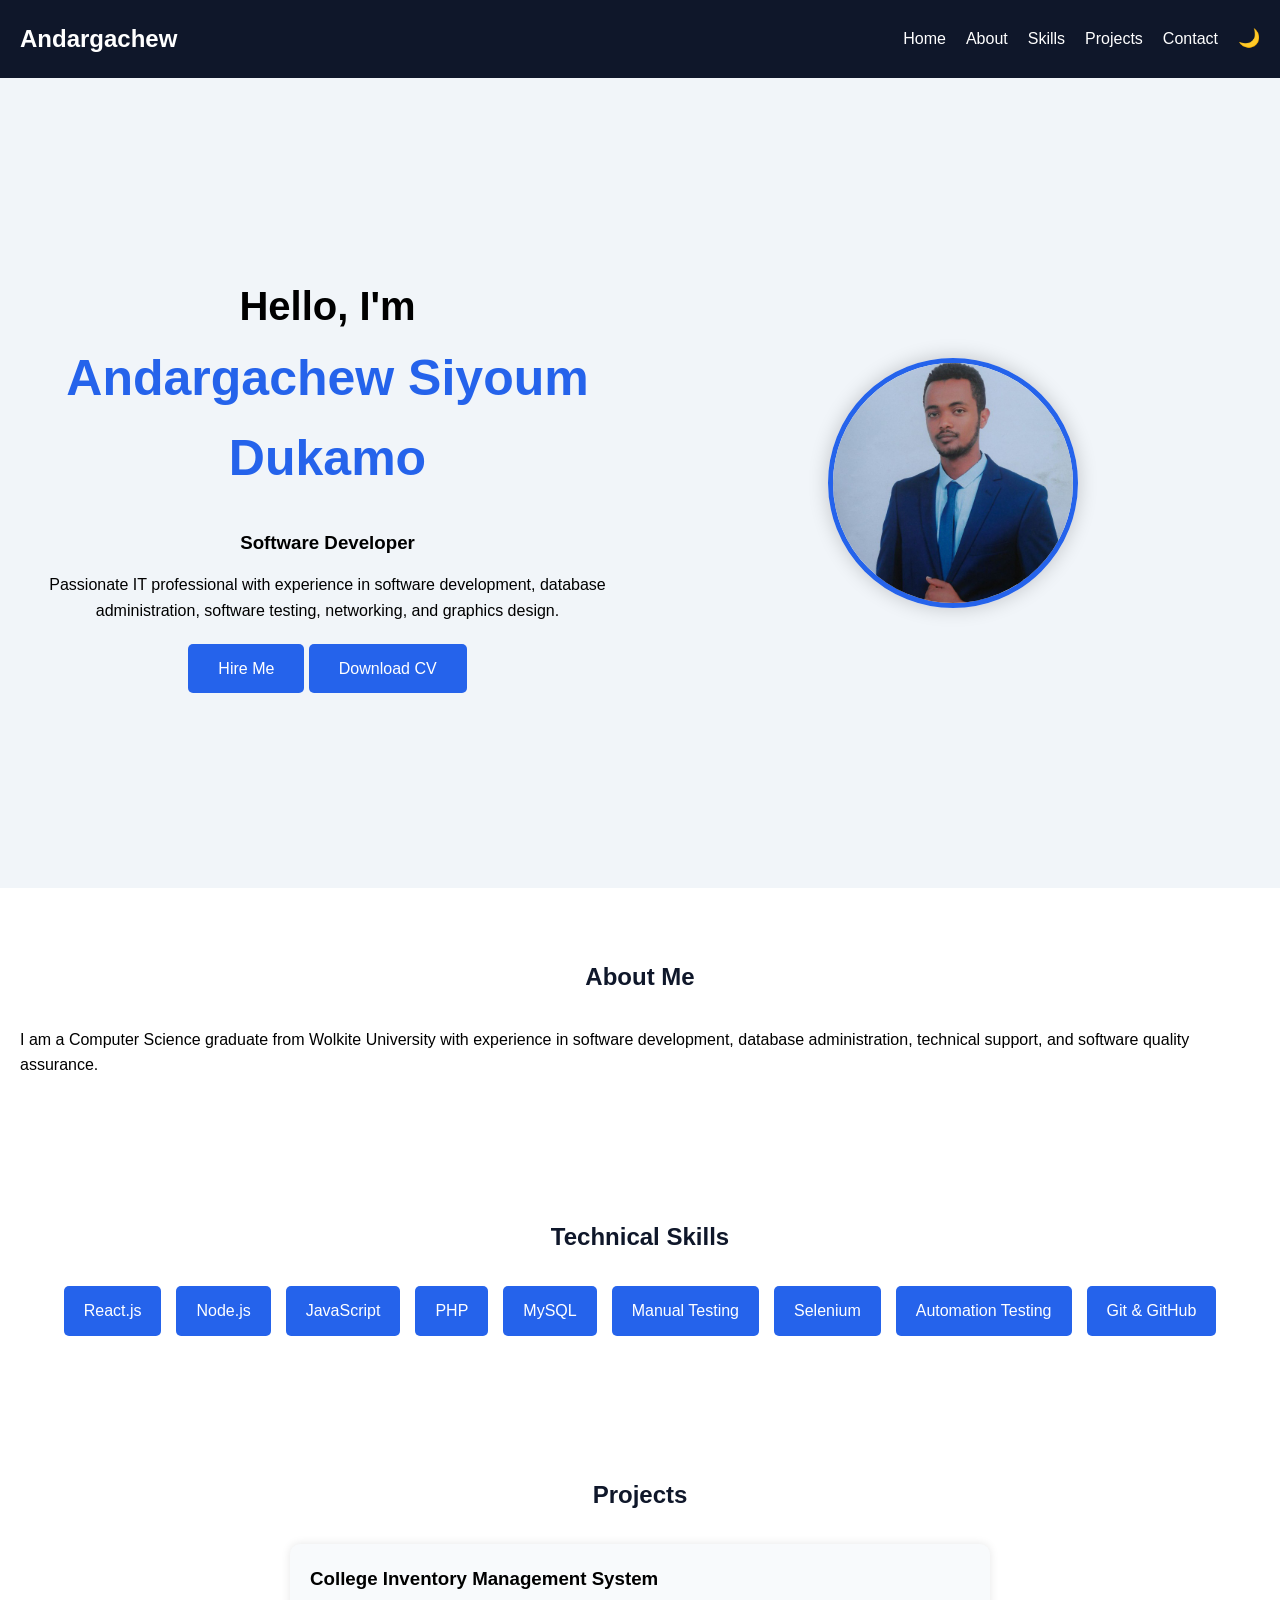
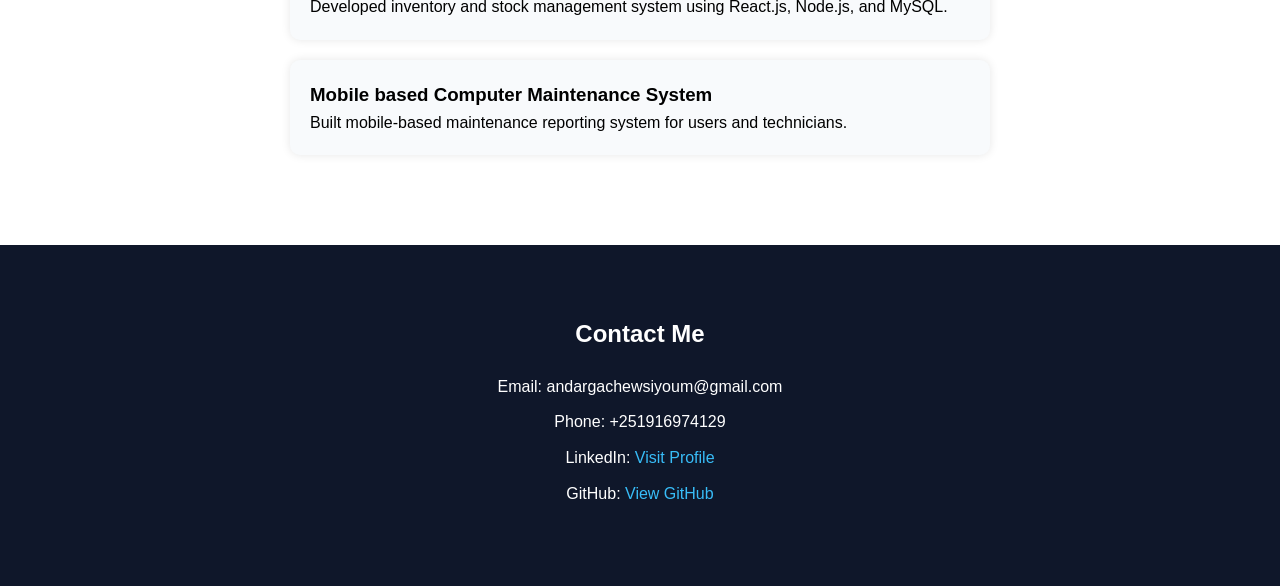
<file: index.html>
<!DOCTYPE html>
<html lang="en">
<head>
    <meta charset="UTF-8">
    <meta name="viewport" content="width=device-width, initial-scale=1.0">
    <title>Andargachew Portfolio</title>

    <link rel="stylesheet" href="style.css">
</head>
<body>

    <!-- Navigation -->
    <header>
    <nav>
    <h2 class="logo">Andargachew</h2>

    <div class="menu-toggle" onclick="toggleMenu()">☰</div>

    <ul id="menu">
        <li><a href="#home">Home</a></li>
        <li><a href="#about">About</a></li>
        <li><a href="#skills">Skills</a></li>
        <li><a href="#projects">Projects</a></li>
        <li><a href="#contact">Contact</a></li>
        <li><button onclick="toggleDarkMode()" class="dark-btn">🌙</button></li>
    </ul>
</nav>
    </header>

    
    <!-- Home Section -->
<section id="home" class="home">

    <div class="home-content">

        <div class="text-content">

            <h1>Hello, I'm</h1>

            <h2>Andargachew Siyoum Dukamo</h2>

            <h3><span id="typing"></span></h3>

            <p>
                Passionate IT professional with experience in software development,
                database administration, software testing, networking, and graphics design.
            </p>

           <div class="button-container">
    <a href="#contact" class="btn">Hire Me</a>

    <a href="./cv/Andargachew_Siyoum_CV.pdf"
       target="_blank"
       class="btn">
       Download CV
    </a>
</div>

        </div>

        <div class="image-content">

            <img src="images/profile.jpg" alt="Profile Picture">

        </div>

    </div>

</section>

    <!-- About Section -->
    <section id="about" class="reveal">

        <h2>About Me</h2>

        <p>
            I am a Computer Science graduate from Wolkite University with
            experience in software development, database administration,
            technical support, and software quality assurance.
        </p>

    </section>

    <!-- Skills -->
    <section id="skills" class="reveal">

        <h2>Technical Skills</h2>

        <div class="skills-container">

            <div class="skill">React.js</div>
            <div class="skill">Node.js</div>
            <div class="skill">JavaScript</div>
            <div class="skill">PHP</div>
            <div class="skill">MySQL</div>
            <div class="skill">Manual Testing</div>
            <div class="skill">Selenium</div>
            <div class="skill">Automation Testing</div>
            <div class="skill">Git & GitHub</div>

        </div>

    </section>

    <!-- Projects -->
   <section id="projects" class="reveal">

        <h2>Projects</h2>

        <div class="project-card">

            <h3>College Inventory Management System</h3>

            <p>
                Developed inventory and stock management system using
                React.js, Node.js, and MySQL.
            </p>

        </div>

        <div class="project-card">

            <h3>Mobile based Computer Maintenance System</h3>

            <p>
                Built mobile-based maintenance reporting system for users and technicians.
            </p>
            

    </section>

    <!-- Contact -->
   <section id="contact" class="reveal">

        <h2>Contact Me</h2>

        <p>Email: andargachewsiyoum@gmail.com</p>

        <p>Phone: +251916974129</p>

        <p>
            LinkedIn:
            <a href="https://www.linkedin.com/in/andargachew-siyoum-ab01a640a/" target="_blank">
                Visit Profile
            </a>
        </p>

        <p>
            GitHub:
            <a href="https://github.com/andargachewgithub/" target="_blank">
                View GitHub
            </a>
        </p>

    </section>

    <script src="script.js"></script>

</body>
</html>
</file>
<file: style.css>
*{
    margin:0;
    padding:0;
    box-sizing:border-box;
}

body{
    font-family:Arial, sans-serif;
    line-height:1.6;
}

/* Navigation */
header{
    background:#0f172a;
    padding:20px;
    position:sticky;
    top:0;
}

nav{
    display:flex;
    justify-content:space-between;
    align-items:center;
}

.logo{
    color:white;
}

nav ul{
    display:flex;
    list-style:none;
}

nav ul li{
    margin-left:20px;
}

nav ul li a{
    color:white;
    text-decoration:none;
    transition:0.3s;
}

nav ul li a:hover{
    color:#38bdf8;
}

/* Home Section */
.home{
    height:90vh;
    background:#f1f5f9;
    display:flex;
    justify-content:center;
    align-items:center;
    text-align:center;
    padding:20px;
}

.home-content h1{
    font-size:40px;
}

.home-content h2{
    font-size:50px;
    color:#2563eb;
}

.home-content h3{
    margin:15px 0;
}

.home-content p{
    max-width:700px;
    margin:auto;
}

.btn{
    display:inline-block;
    margin-top:20px;
    padding:12px 30px;
    background:#2563eb;
    color:white;
    text-decoration:none;
    border-radius:5px;
    transition:0.3s;
}

.btn:hover{
    background:#1d4ed8;
}

/* Sections */
section{
    padding:70px 20px;
}

section h2{
    text-align:center;
    margin-bottom:30px;
    color:#0f172a;
}

/* Skills */
.skills-container{
    display:flex;
    flex-wrap:wrap;
    gap:15px;
    justify-content:center;
}

.skill{
    background:#2563eb;
    color:white;
    padding:12px 20px;
    border-radius:5px;
}

/* Projects */
.project-card{
    background:#f8fafc;
    padding:20px;
    margin:20px auto;
    max-width:700px;
    border-radius:10px;
    box-shadow:0 0 10px rgba(0,0,0,0.1);
}

/* Contact */
#contact{
    text-align:center;
    background:#0f172a;
    color:white;
    padding:70px 20px;
}

#contact h2{
    color:white;
    margin-bottom:20px;
}

#contact p{
    margin:10px 0;
    font-size:16px;
}

#contact a{
    color:#38bdf8;
    text-decoration:none;
}

#contact a:hover{
    text-decoration:underline;
}
/* New Home Layout */
.home-content{
    display:flex;
    justify-content:space-between;
    align-items:center;
    gap:50px;
    max-width:1200px;
    width:100%;
}

.text-content{
    flex:1;
}

.image-content{
    flex:1;
    display:flex;
    justify-content:center;
}

.image-content img{
    width:250px;
    height:250px;
    object-fit:cover;
    border-radius:50%;
    border:5px solid #2563eb;
    box-shadow:0 0 20px rgba(0,0,0,0.2);
}
/* =========================
   MOBILE RESPONSIVE DESIGN
========================= */

@media (max-width: 768px) {

    nav {
        flex-direction: column;
        text-align: center;
    }

    nav ul {
        flex-direction: column;
        padding-top: 10px;
    }

    nav ul li {
        margin: 10px 0;
    }

    .home-content {
        flex-direction: column;
        text-align: center;
    }

    .text-content h2 {
        font-size: 35px;
    }

    .image-content img {
        width: 200px;
        height: 200px;
        margin-top: 20px;
    }

    .skills-container {
        flex-direction: column;
        align-items: center;
    }
}
/* =========================
   SIMPLE ANIMATIONS
========================= */

.home-content {
    animation: fadeIn 1.5s ease-in-out;
}

@keyframes fadeIn {
    from {
        opacity: 0;
        transform: translateY(30px);
    }
    to {
        opacity: 1;
        transform: translateY(0);
    }
}

.skill {
    transition: transform 0.3s ease, background 0.3s ease;
}

.skill:hover {
    transform: scale(1.1);
    background: #1d4ed8;
}

.project-card {
    transition: transform 0.3s ease;
}

.project-card:hover {
    transform: translateY(-10px);
}
/* Hamburger */
.menu-toggle{
    display:none;
    font-size:30px;
    color:white;
    cursor:pointer;
}

/* Dark mode button */
.dark-btn{
    background:none;
    border:none;
    color:white;
    font-size:18px;
    cursor:pointer;
}

/* Dark mode styles */
body.dark{
    background:#0f172a;
    color:white;
}

body.dark section{
    background:#0f172a;
}

body.dark .project-card{
    background:#1e293b;
    color:white;
}

/* Mobile menu */
@media(max-width:768px){

    .menu-toggle{
        display:block;
    }

    nav ul{
        display:none;
        flex-direction:column;
        background:#0f172a;
        width:100%;
        text-align:center;
        padding:10px;
    }

    nav ul.show{
        display:flex;
    }
}
/* Smooth scrolling */
html{
    scroll-behavior:smooth;
}
/* Better section spacing */
section{
    scroll-margin-top:80px;
}
/* =========================
   SCROLL REVEAL ANIMATION
========================= */

.reveal{
    opacity:0;
    transform: translateY(60px);
    transition: all 0.8s ease;
}

.reveal.active{
    opacity:1;
    transform: translateY(0);
}
pre{
    background:#0f172a;
    color:#38bdf8;
    padding:20px;
    border-radius:10px;
    overflow-x:auto;
    margin-top:15px;
}

code{
    font-family: Consolas, monospace;
    font-size:14px;
    line-height:1.5;
}
</file>
